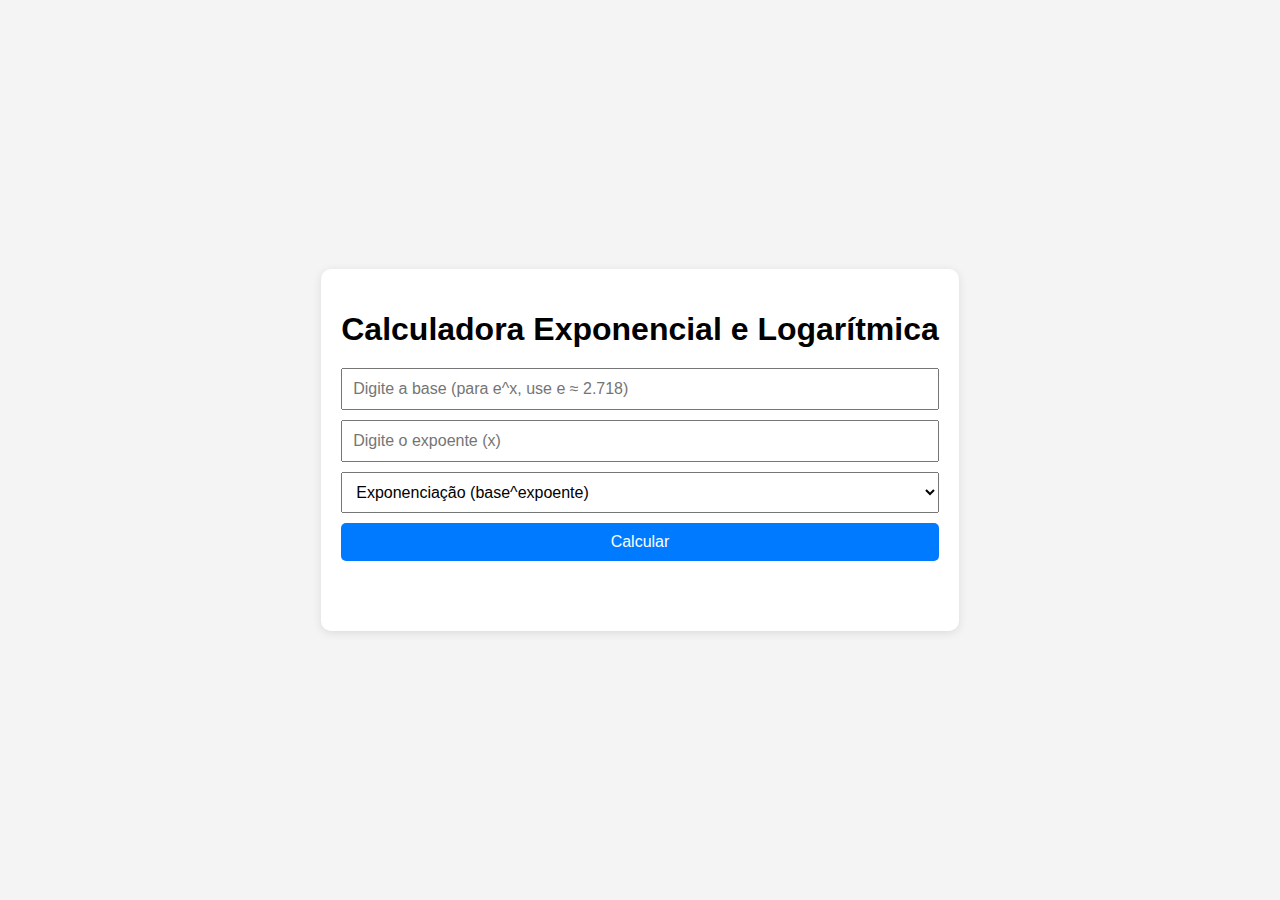
<file: index.html>
<!DOCTYPE html>
<html lang="pt-BR">
<head>
    <meta charset="UTF-8">
    <meta name="viewport" content="width=device-width, initial-scale=1.0">
    <title>Calculadora Exponencial e Logarítmica</title>
    <link rel="stylesheet" href="/style.css">
</head>
<body>
    <div class="container">
        <h1>Calculadora Exponencial e Logarítmica</h1>
        <div class="calculator">
            <input type="number" id="base-number" placeholder="Digite a base (para e^x, use e ≈ 2.718)" oninput="clearResult()">
            <input type="number" id="exp-number" placeholder="Digite o expoente (x)" oninput="clearResult()">
            <select id="operation">
                <option value="exp">Exponenciação (base^expoente)</option>
                <option value="log">Logaritmo Natural (ln(x))</option>
            </select>
            <button onclick="calculate()">Calcular</button>
            <div id="result"></div>
            <div id="error"></div>
        </div>
    </div>
    <script src="script.js"></script>
</body>
</html>
</file>
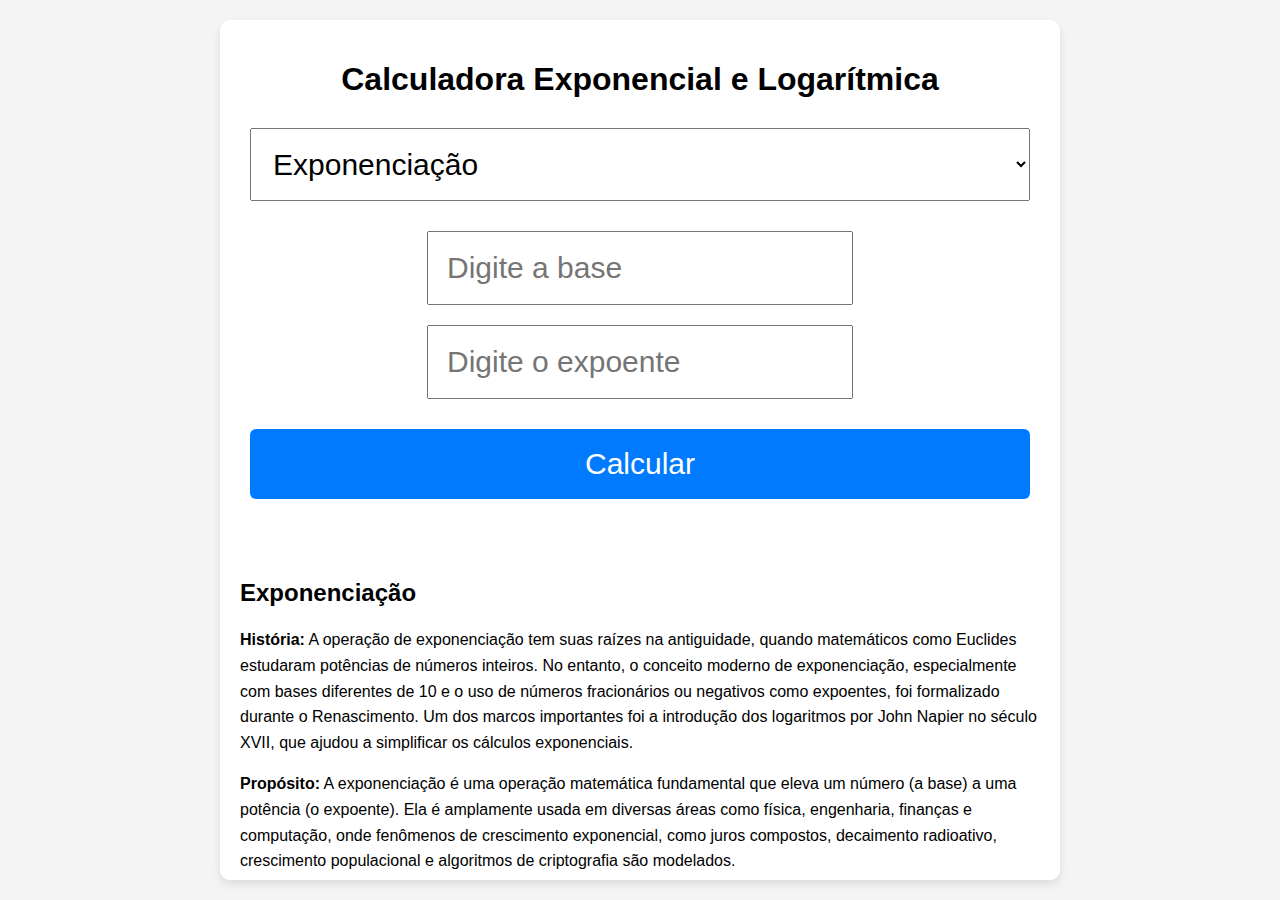
<file: parte 05/index.html>
<!DOCTYPE html>
<html lang="pt-BR">
<head>
    <meta charset="UTF-8">
    <meta name="viewport" content="width=device-width, initial-scale=1.0">
    <title>Calculadora Exponencial e Logarítmica</title>
    <link rel="stylesheet" href="/parte 05/style.css">
</head>
<body>
    <div class="container">
        <h1>Calculadora Exponencial e Logarítmica</h1>
        <div class="calculator">
            <select id="operation" onchange="toggleInputs()">
                <option value="exp">Exponenciação</option>
                <option value="log">Logaritmo</option>
            </select>
            
            <div id="exp-inputs" class="input-group">
                <input type="number" id="base-number" placeholder="Digite a base" oninput="clearResult()">
                <input type="number" id="exp-number" placeholder="Digite o expoente" oninput="clearResult()">
            </div>
            
            <div id="log-inputs" class="input-group">
                <input type="number" id="log-base-number" placeholder="Digite a base do logaritmo" oninput="clearResult()">
                <input type="number" id="log-number" placeholder="Digite o valor" oninput="clearResult()">
            </div>
            
            <button onclick="calculate()">Calcular</button>
            
            <div id="result"></div>
            <div id="error"></div>
        </div>

        <div class="info">
            <h2>Exponenciação</h2>
            <p><strong>História:</strong> A operação de exponenciação tem suas raízes na antiguidade, quando matemáticos como Euclides estudaram potências de números inteiros. No entanto, o conceito moderno de exponenciação, especialmente com bases diferentes de 10 e o uso de números fracionários ou negativos como expoentes, foi formalizado durante o Renascimento. Um dos marcos importantes foi a introdução dos logaritmos por John Napier no século XVII, que ajudou a simplificar os cálculos exponenciais.</p>
            <p><strong>Propósito:</strong> A exponenciação é uma operação matemática fundamental que eleva um número (a base) a uma potência (o expoente). Ela é amplamente usada em diversas áreas como física, engenharia, finanças e computação, onde fenômenos de crescimento exponencial, como juros compostos, decaimento radioativo, crescimento populacional e algoritmos de criptografia são modelados.</p>
            <p><strong>Cálculo:</strong> A exponenciação de um número base (a) elevado a um expoente (b) é representada como (a^b). O cálculo é simples para inteiros positivos, onde a base é multiplicada por si mesma (b) vezes. Para outros casos, como expoentes fracionários, negativos ou irracionais, a matemática envolve conceitos mais avançados, como raízes e logaritmos. Em termos simples:
            <br>( a^b = a )
            <br> Para cálculos fracionários:
            <br>( a^{1/n} = \sqrt[n]{a})</p>
        </div>

        <div class="info">
            <h2>Logaritmo</h2>
            <p><strong>História:</strong> Os logaritmos foram introduzidos pelo matemático escocês John Napier em 1614 como uma maneira de simplificar cálculos multiplicativos em aditivos, especialmente úteis na era pré-calculadora. Henry Briggs popularizou a base 10, conhecida como logaritmos comuns, enquanto Euler mais tarde introduziu a base \(e\) (logaritmo natural).</p>
            <p><strong>Propósito:</strong> Os logaritmos transformam operações de multiplicação em adição e divisões em subtrações, facilitando cálculos complexos. Eles são cruciais na resolução de equações exponenciais, análise de crescimento e decaimento, e em disciplinas como astronomia, engenharia, economia e ciência da computação.</p>
            <p><strong>Cálculo:</strong> O logaritmo de um número (x) na base (b) é o expoente (y) ao qual a base deve ser elevada para obter (x):
            <br> (log_b(x) = y b^y = x)
            <br> Para calcular logaritmos usamos (log):
            <br> log_b(x) - log_{10}(x) - log_{10}(b)
        </div>
    </div>
    <script src="/parte 05/script.js"></script>
</body>
</html>
</file>
<file: style.css>
body {
    font-family: Arial, sans-serif;
    display: flex;
    justify-content: center;
    align-items: center;
    height: 100vh;
    margin: 0;
    background-color: #f4f4f4;
}

.container {
    text-align: center;
    background: white;
    padding: 20px;
    border-radius: 10px;
    box-shadow: 0 2px 10px rgba(0, 0, 0, 0.1);
}

h1 {
    margin-bottom: 20px;
}

.calculator {
    display: flex;
    flex-direction: column;
    gap: 10px;
}

input, select, button {
    padding: 10px;
    font-size: 16px;
}

button {
    cursor: pointer;
    background-color: #007BFF;
    color: white;
    border: none;
    border-radius: 5px;
}

button:hover {
    background-color: #0056b3;
}

#result {
    margin-top: 20px;
    font-size: 18px;
    font-weight: bold;
}

#error {
    color: red;
    margin-top: 10px;
}
</file>
<file: parte 05/style.css>
body {
    font-family: Arial, sans-serif;
    display: flex;
    justify-content: center;
    align-items: center;
    flex-direction: column;
    height: 100vh;
    margin: 0;
    background-color: #f4f4f4;
    padding: 20px;
    box-sizing: border-box;
}

.container {
    text-align: center;
    background: white;
    padding: 20px;
    border-radius: 10px;
    box-shadow: 0 4px 10px rgba(0, 0, 0, 0.1);
    max-width: 800px;
    width: 100%;
    overflow-y: auto;
    max-height: 100vh;
}

h1 {
    margin-bottom: 20px;
}

.calculator {
    display: flex;
    flex-direction: column;
    gap: 10px;
    margin-bottom: 20px;
}

input, select, button {
    padding: 18px;
    font-size: 30px;
    width: calc(100% -5px);
    margin: 10px;
}

button {
    cursor: pointer;
    background-color:#007BFF;
    color: white;
    border: none;
    border-radius: 6px;
}

button:hover {
    background-color: #0056b3;
}

#result {
    margin-top: 20px;
    font-size: 18px;
    font-weight: bold;
}

#error {
    color: red;
    margin-top: 10px;
}

.info {
    text-align: left;
    margin-top: 20px;
}

.info h2 {
    margin-top: 0;
}

.info p {
    line-height: 1.6;
}

.input-group {
    display: none; 
}
</file>
